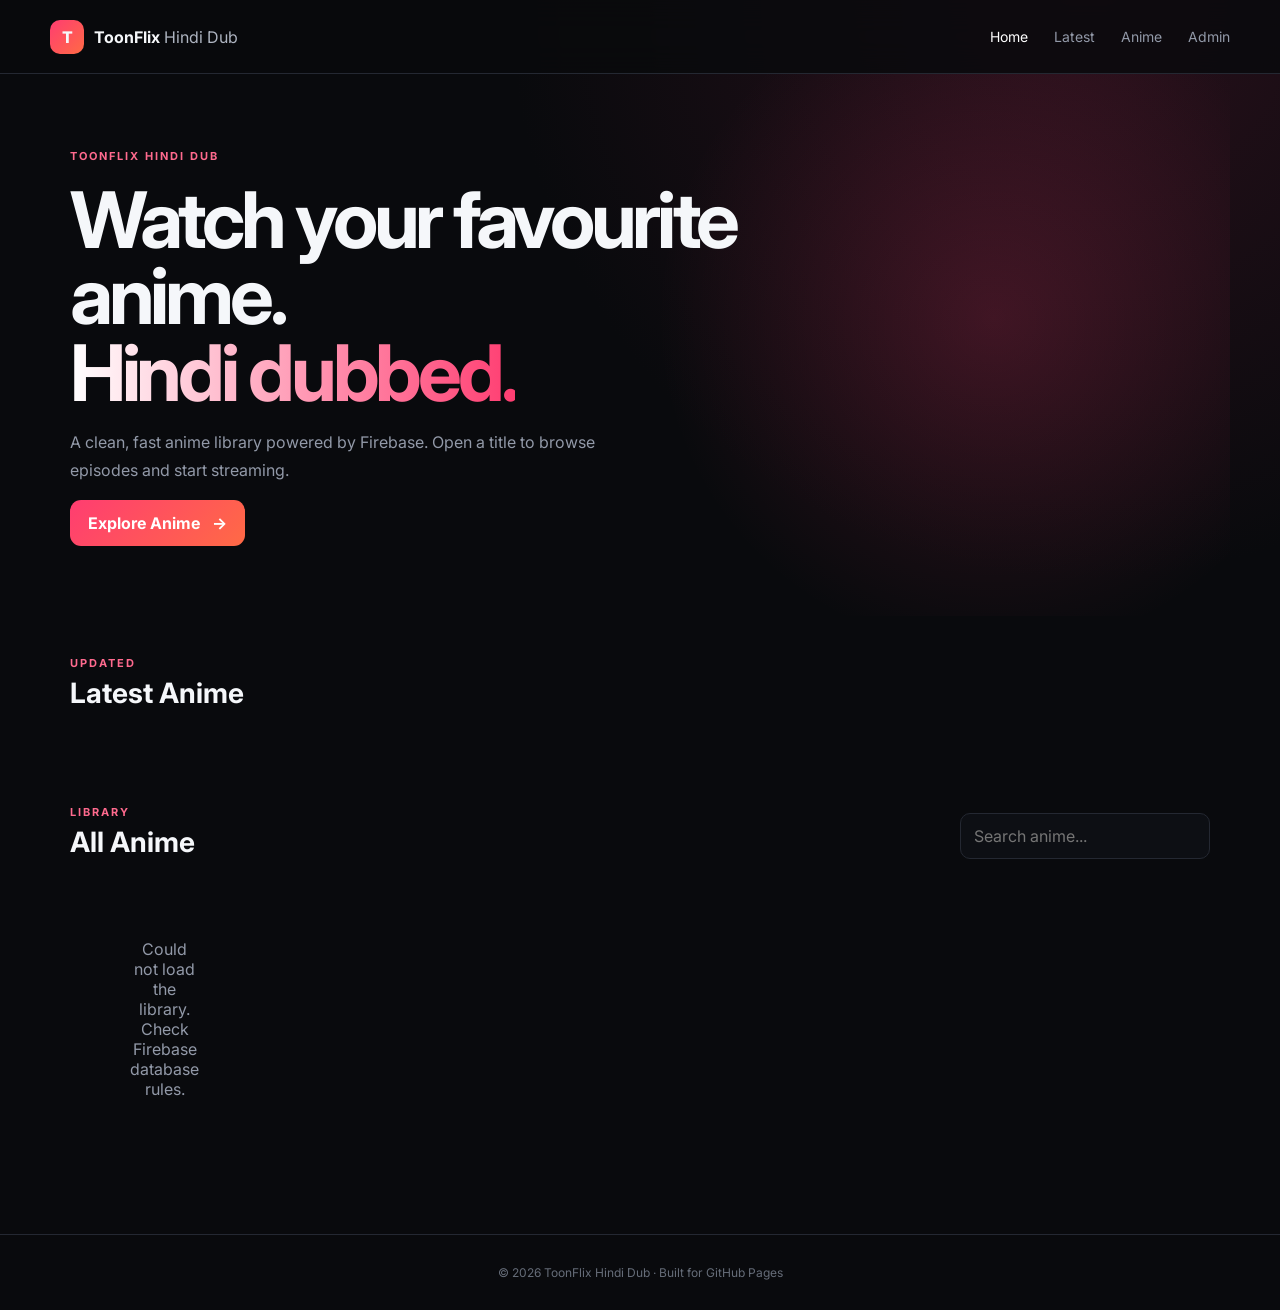
<file: index.html>
<!doctype html>
<html lang="en">
<head>
<meta charset="utf-8"><meta name="viewport" content="width=device-width,initial-scale=1">
<title>ToonFlix Hindi Dub</title>
<link rel="stylesheet" href="style.css">
</head>
<body>
<header class="topbar">
  <a class="brand" href="index.html"><span class="brand-mark">T</span><span>ToonFlix <b>Hindi Dub</b></span></a>
  <div class="nav">
    <a href="index.html" class="active">Home</a><a href="#latest">Latest</a><a href="#all">Anime</a>
    <a class="admin-link" href="admin.html">Admin</a>
  </div>
</header>

<main>
<section class="hero">
  <div><span class="eyebrow">TOONFLIX HINDI DUB</span><h1>Watch your favourite anime.<br><em>Hindi dubbed.</em></h1>
  <p>A clean, fast anime library powered by Firebase. Open a title to browse episodes and start streaming.</p>
  <a class="hero-btn" href="#all">Explore Anime <span>→</span></a></div>
</section>

<section class="section" id="latest"><div class="section-head"><div><span class="eyebrow">UPDATED</span><h2>Latest Anime</h2></div><span id="latestCount" class="muted"></span></div><div id="latestGrid" class="anime-grid"></div></section>
<section class="section" id="all"><div class="section-head"><div><span class="eyebrow">LIBRARY</span><h2>All Anime</h2></div><input id="search" class="search" placeholder="Search anime..."></div><div id="animeGrid" class="anime-grid"></div><div id="empty" class="empty hidden">No anime found.</div></section>
</main>
<footer>© <span id="year"></span> ToonFlix Hindi Dub · Built for GitHub Pages</footer>
<script src="config.js"></script><script src="script.js"></script>
</body></html>
</file>
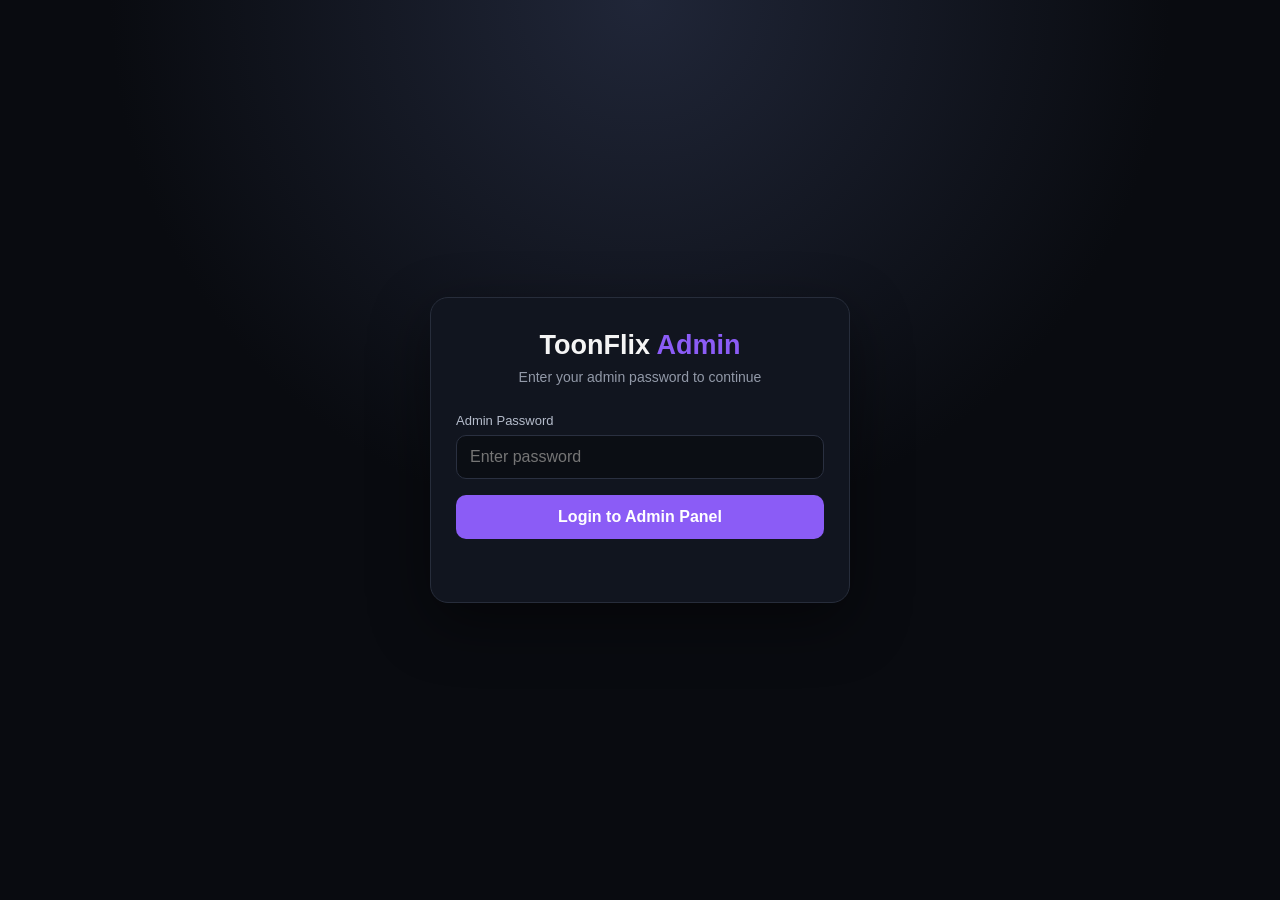
<file: admin.html>
<!DOCTYPE html>
<html lang="en">
<head>
  <meta charset="UTF-8">
  <meta name="viewport" content="width=device-width, initial-scale=1.0">

  <title>ToonFlix Hindi Dub — Admin Panel</title>

  <style>
    * {
      box-sizing: border-box;
      margin: 0;
      padding: 0;
    }

    body {
      font-family: Arial, Helvetica, sans-serif;
      background: #090b10;
      color: #f5f5f5;
      min-height: 100vh;
    }

    button,
    input,
    textarea,
    select {
      font: inherit;
    }

    /* =========================
       LOGIN SCREEN
    ========================== */

    #loginScreen {
      min-height: 100vh;
      display: flex;
      align-items: center;
      justify-content: center;
      padding: 20px;
      background:
        radial-gradient(circle at top, #202638 0%, #090b10 48%);
    }

    .login-box {
      width: 100%;
      max-width: 420px;
      background: #11151f;
      border: 1px solid #272d3b;
      border-radius: 18px;
      padding: 32px 25px;
      box-shadow: 0 20px 60px rgba(0,0,0,.45);
    }

    .logo {
      text-align: center;
      font-size: 27px;
      font-weight: 800;
      margin-bottom: 8px;
    }

    .logo span {
      color: #8b5cf6;
    }

    .login-subtitle {
      text-align: center;
      color: #9299a8;
      font-size: 14px;
      margin-bottom: 28px;
    }

    .input-group {
      margin-bottom: 16px;
    }

    label {
      display: block;
      font-size: 13px;
      color: #b5bccb;
      margin-bottom: 7px;
    }

    input,
    textarea,
    select {
      width: 100%;
      background: #0b0e14;
      border: 1px solid #2a3040;
      color: #fff;
      border-radius: 10px;
      padding: 12px 13px;
      outline: none;
    }

    input:focus,
    textarea:focus,
    select:focus {
      border-color: #8b5cf6;
    }

    textarea {
      min-height: 110px;
      resize: vertical;
    }

    .login-btn,
    .primary-btn {
      width: 100%;
      border: 0;
      border-radius: 10px;
      padding: 13px;
      background: #8b5cf6;
      color: white;
      font-weight: 700;
      cursor: pointer;
      transition: .2s;
    }

    .login-btn:hover,
    .primary-btn:hover {
      background: #7444df;
      transform: translateY(-1px);
    }

    .error {
      color: #ff6b81;
      text-align: center;
      font-size: 13px;
      margin-top: 13px;
      min-height: 18px;
    }

    /* =========================
       ADMIN APP
    ========================== */

    #adminApp {
      display: none;
    }

    .topbar {
      position: sticky;
      top: 0;
      z-index: 20;
      background: rgba(9,11,16,.94);
      backdrop-filter: blur(12px);
      border-bottom: 1px solid #202532;
      padding: 15px 20px;
    }

    .topbar-inner {
      max-width: 1250px;
      margin: auto;
      display: flex;
      align-items: center;
      justify-content: space-between;
      gap: 15px;
    }

    .brand {
      font-size: 21px;
      font-weight: 800;
    }

    .brand span {
      color: #8b5cf6;
    }

    .logout-btn {
      border: 1px solid #353b4b;
      background: #141925;
      color: #fff;
      border-radius: 9px;
      padding: 9px 15px;
      cursor: pointer;
    }

    .logout-btn:hover {
      background: #202638;
    }

    .container {
      max-width: 1250px;
      margin: auto;
      padding: 25px 20px 50px;
    }

    .page-title {
      margin-bottom: 6px;
      font-size: 28px;
    }

    .page-desc {
      color: #858d9e;
      font-size: 14px;
      margin-bottom: 25px;
    }

    .grid {
      display: grid;
      grid-template-columns: 1fr 1fr;
      gap: 20px;
    }

    .card {
      background: #11151f;
      border: 1px solid #252b38;
      border-radius: 15px;
      padding: 20px;
    }

    .card.full {
      grid-column: 1 / -1;
    }

    .card h2 {
      font-size: 18px;
      margin-bottom: 17px;
    }

    .form-grid {
      display: grid;
      grid-template-columns: repeat(2, 1fr);
      gap: 14px;
    }

    .full-field {
      grid-column: 1 / -1;
    }

    .actions {
      display: flex;
      gap: 10px;
      margin-top: 17px;
      flex-wrap: wrap;
    }

    .actions button {
      border: 0;
      border-radius: 9px;
      padding: 10px 15px;
      cursor: pointer;
      font-weight: 700;
    }

    .save-btn {
      background: #8b5cf6;
      color: #fff;
    }

    .clear-btn {
      background: #252b38;
      color: #fff;
    }

    .danger-btn {
      background: #351820;
      color: #ff8b9b;
    }

    .success-message {
      color: #63e6a6;
      font-size: 13px;
      margin-top: 12px;
      min-height: 18px;
    }

    /* =========================
       ANIME LIST
    ========================== */

    .anime-list {
      display: grid;
      gap: 12px;
    }

    .anime-item {
      display: flex;
      align-items: center;
      gap: 13px;
      padding: 12px;
      border: 1px solid #252b38;
      background: #0c1017;
      border-radius: 12px;
    }

    .anime-poster {
      width: 60px;
      height: 80px;
      border-radius: 7px;
      object-fit: cover;
      background: #1a1f2b;
      flex-shrink: 0;
    }

    .anime-info {
      flex: 1;
      min-width: 0;
    }

    .anime-title {
      font-weight: 700;
      margin-bottom: 5px;
      word-break: break-word;
    }

    .anime-meta {
      color: #7f8797;
      font-size: 12px;
    }

    .item-actions {
      display: flex;
      gap: 7px;
      flex-wrap: wrap;
    }

    .item-actions button {
      border: 0;
      border-radius: 7px;
      padding: 8px 11px;
      cursor: pointer;
      color: #fff;
      background: #202638;
    }

    .item-actions .delete {
      background: #3a1820;
      color: #ff8b9b;
    }

    /* =========================
       EPISODES
    ========================== */

    #episodeSection {
      display: none;
      margin-top: 20px;
    }

    .selected-anime {
      color: #a78bfa;
      margin-bottom: 17px;
      font-size: 14px;
    }

    .episode-list {
      margin-top: 20px;
      display: grid;
      gap: 10px;
    }

    .episode-item {
      display: flex;
      align-items: center;
      gap: 12px;
      background: #0c1017;
      border: 1px solid #252b38;
      padding: 11px;
      border-radius: 10px;
    }

    .episode-number {
      width: 42px;
      height: 42px;
      display: flex;
      align-items: center;
      justify-content: center;
      border-radius: 8px;
      background: #1b2030;
      color: #a78bfa;
      font-weight: 800;
      flex-shrink: 0;
    }

    .episode-info {
      flex: 1;
      min-width: 0;
    }

    .episode-name {
      font-weight: 700;
      margin-bottom: 4px;
    }

    .episode-url {
      color: #70798b;
      font-size: 11px;
      overflow: hidden;
      white-space: nowrap;
      text-overflow: ellipsis;
    }

    .empty {
      text-align: center;
      color: #747c8d;
      padding: 25px;
      border: 1px dashed #2c3240;
      border-radius: 10px;
    }

    /* =========================
       RESPONSIVE
    ========================== */

    @media (max-width: 800px) {
      .grid {
        grid-template-columns: 1fr;
      }

      .card.full {
        grid-column: auto;
      }

      .form-grid {
        grid-template-columns: 1fr;
      }

      .full-field {
        grid-column: auto;
      }
    }

    @media (max-width: 600px) {
      .container {
        padding: 20px 13px 40px;
      }

      .topbar {
        padding: 13px;
      }

      .page-title {
        font-size: 23px;
      }

      .anime-item {
        align-items: flex-start;
      }

      .item-actions {
        flex-direction: column;
      }

      .item-actions button {
        width: 100%;
      }
    }
  </style>
</head>

<body>

  <!-- =========================================
       MANUAL PASSWORD SCREEN
  ========================================== -->

  <section id="loginScreen">

    <div class="login-box">

      <div class="logo">
        ToonFlix <span>Admin</span>
      </div>

      <div class="login-subtitle">
        Enter your admin password to continue
      </div>

      <div class="input-group">
        <label for="adminPassword">Admin Password</label>

        <input
          type="password"
          id="adminPassword"
          placeholder="Enter password"
          autocomplete="off"
        >
      </div>

      <button class="login-btn" id="loginBtn">
        Login to Admin Panel
      </button>

      <div class="error" id="loginError"></div>

    </div>

  </section>


  <!-- =========================================
       ADMIN APPLICATION
  ========================================== -->

  <section id="adminApp">

    <header class="topbar">

      <div class="topbar-inner">

        <div class="brand">
          ToonFlix <span>Admin</span>
        </div>

        <button class="logout-btn" id="logoutBtn">
          🔒 Lock Panel
        </button>

      </div>

    </header>


    <main class="container">

      <h1 class="page-title">
        Admin Dashboard
      </h1>

      <p class="page-desc">
        Manage anime, information and streaming episodes from one place.
      </p>


      <div class="grid">

        <!-- =====================================
             ANIME FORM
        ====================================== -->

        <div class="card">

          <h2 id="animeFormTitle">
            ➕ Add Anime
          </h2>

          <form id="animeForm">

            <div class="form-grid">

              <div class="input-group">
                <label>Anime ID</label>
                <input
                  type="text"
                  id="animeId"
                  placeholder="e.g. one-piece"
                  required
                >
              </div>

              <div class="input-group">
                <label>Title</label>
                <input
                  type="text"
                  id="animeTitle"
                  placeholder="Anime title"
                  required
                >
              </div>

              <div class="input-group full-field">
                <label>Poster URL</label>
                <input
                  type="url"
                  id="animePoster"
                  placeholder="https://example.com/poster.jpg"
                >
              </div>

              <div class="input-group">
                <label>Year</label>
                <input
                  type="text"
                  id="animeYear"
                  placeholder="2026"
                >
              </div>

              <div class="input-group">
                <label>Rating</label>
                <input
                  type="text"
                  id="animeRating"
                  placeholder="8.5"
                >
              </div>

              <div class="input-group">
                <label>Genre</label>
                <input
                  type="text"
                  id="animeGenre"
                  placeholder="Action, Adventure"
                >
              </div>

              <div class="input-group">
                <label>Format</label>

                <select id="animeFormat">
                  <option value="TV">TV</option>
                  <option value="Movie">Movie</option>
                  <option value="OVA">OVA</option>
                  <option value="ONA">ONA</option>
                  <option value="Special">Special</option>
                </select>

              </div>

              <div class="input-group">
                <label>Language / Dub</label>

                <input
                  type="text"
                  id="animeSubDub"
                  placeholder="Hindi Dub / English Sub"
                >

              </div>

              <div class="input-group full-field">

                <label>Synopsis</label>

                <textarea
                  id="animeSynopsis"
                  placeholder="Write anime description..."
                ></textarea>

              </div>

            </div>


            <div class="actions">

              <button
                type="submit"
                class="save-btn"
                id="saveAnimeBtn"
              >
                Save Anime
              </button>

              <button
                type="button"
                class="clear-btn"
                id="clearAnimeBtn"
              >
                Clear
              </button>

            </div>

            <div
              class="success-message"
              id="animeMessage"
            ></div>

          </form>

        </div>


        <!-- =====================================
             ANIME LIST
        ====================================== -->

        <div class="card">

          <h2>
            📚 Anime Library
          </h2>

          <div
            class="anime-list"
            id="animeList"
          >
            <div class="empty">
              Loading anime...
            </div>
          </div>

        </div>


        <!-- =====================================
             EPISODE MANAGEMENT
        ====================================== -->

        <div
          class="card full"
          id="episodeSection"
        >

          <h2>
            🎬 Episode Manager
          </h2>

          <div
            class="selected-anime"
            id="selectedAnime"
          >
            Select an anime first.
          </div>


          <form id="episodeForm">

            <div class="form-grid">

              <div class="input-group">

                <label>Episode Number</label>

                <input
                  type="number"
                  id="episodeNumber"
                  min="1"
                  placeholder="1"
                  required
                >

              </div>


              <div class="input-group">

                <label>Episode Title</label>

                <input
                  type="text"
                  id="episodeTitle"
                  placeholder="Episode 1"
                >

              </div>


              <div class="input-group full-field">

                <label>Streaming URL</label>

                <input
                  type="url"
                  id="episodeUrl"
                  placeholder="https://example.com/video.mp4"
                  required
                >

              </div>

            </div>


            <div class="actions">

              <button
                type="submit"
                class="save-btn"
                id="saveEpisodeBtn"
              >
                Add Episode
              </button>

              <button
                type="button"
                class="clear-btn"
                id="clearEpisodeBtn"
              >
                Clear
              </button>

            </div>

            <div
              class="success-message"
              id="episodeMessage"
            ></div>

          </form>


          <div
            class="episode-list"
            id="episodeList"
          ></div>

        </div>

      </div>

    </main>

  </section>


  <!-- =========================================
       CONFIG
  ========================================== -->

  <script src="config.js"></script>


  <script>
    /*
      =========================================================
      TOONFLIX HINDI DUB — MANUAL ADMIN PANEL
      =========================================================

      Firebase Authentication has intentionally been removed.

      Change this password to whatever you want.

      IMPORTANT:
      This is a client-side password lock and NOT a secure
      authentication system.
    */

    const ADMIN_PASSWORD = "ToonFlix@2026";


    /* =========================================
       FIREBASE DATABASE CONFIG
    ========================================== */

    const DB_URL =
      (
        window.TOONFLIX_CONFIG &&
        window.TOONFLIX_CONFIG.FIREBASE_DB_URL
      )
      ? window.TOONFLIX_CONFIG.FIREBASE_DB_URL.replace(/\/$/, "")
      : "";


    /* =========================================
       GLOBAL STATE
    ========================================== */

    let animeData = {};

    let editingAnimeId = null;

    let selectedAnimeId = null;

    let editingEpisodeNumber = null;


    /* =========================================
       ELEMENTS
    ========================================== */

    const loginScreen =
      document.getElementById("loginScreen");

    const adminApp =
      document.getElementById("adminApp");

    const adminPassword =
      document.getElementById("adminPassword");

    const loginBtn =
      document.getElementById("loginBtn");

    const loginError =
      document.getElementById("loginError");

    const logoutBtn =
      document.getElementById("logoutBtn");

    const animeForm =
      document.getElementById("animeForm");

    const animeList =
      document.getElementById("animeList");

    const episodeSection =
      document.getElementById("episodeSection");

    const episodeList =
      document.getElementById("episodeList");


    /* =========================================
       MANUAL LOGIN
    ========================================== */

    function isLoggedIn() {
      return sessionStorage.getItem("toonflix_admin") === "true";
    }


    function showAdminPanel() {

      loginScreen.style.display = "none";

      adminApp.style.display = "block";

      loadAnime();

    }


    function showLogin() {

      adminApp.style.display = "none";

      loginScreen.style.display = "flex";

      adminPassword.value = "";

      loginError.textContent = "";

    }


    loginBtn.addEventListener("click", () => {

      const password =
        adminPassword.value;

      if (!password) {

        loginError.textContent =
          "Please enter your password.";

        return;
      }


      if (password === ADMIN_PASSWORD) {

        sessionStorage.setItem(
          "toonflix_admin",
          "true"
        );

        showAdminPanel();

      } else {

        loginError.textContent =
          "Incorrect password.";

        adminPassword.value = "";

      }

    });


    adminPassword.addEventListener("keydown", (event) => {

      if (event.key === "Enter") {

        loginBtn.click();

      }

    });


    logoutBtn.addEventListener("click", () => {

      sessionStorage.removeItem(
        "toonflix_admin"
      );

      selectedAnimeId = null;

      showLogin();

    });


    /* =========================================
       FIREBASE REST HELPERS
    ========================================== */

    function checkDatabase() {

      if (!DB_URL) {

        throw new Error(
          "Firebase DB URL is missing in config.js"
        );

      }

    }


    async function firebaseGet(path) {

      checkDatabase();

      const response =
        await fetch(
          `${DB_URL}/${path}.json`
        );

      if (!response.ok) {

        throw new Error(
          `Database request failed: ${response.status}`
        );

      }

      return await response.json();

    }


    async function firebasePut(path, data) {

      checkDatabase();

      const response =
        await fetch(
          `${DB_URL}/${path}.json`,
          {
            method: "PUT",

            headers: {
              "Content-Type": "application/json"
            },

            body: JSON.stringify(data)
          }
        );


      if (!response.ok) {

        const errorText =
          await response.text();

        throw new Error(
          `Database write failed: ${response.status} ${errorText}`
        );

      }

      return await response.json();

    }


    async function firebasePatch(path, data) {

      checkDatabase();

      const response =
        await fetch(
          `${DB_URL}/${path}.json`,
          {
            method: "PATCH",

            headers: {
              "Content-Type": "application/json"
            },

            body: JSON.stringify(data)
          }
        );


      if (!response.ok) {

        const errorText =
          await response.text();

        throw new Error(
          `Database update failed: ${response.status} ${errorText}`
        );

      }

      return await response.json();

    }


    async function firebaseDelete(path) {

      checkDatabase();

      const response =
        await fetch(
          `${DB_URL}/${path}.json`,
          {
            method: "DELETE"
          }
        );


      if (!response.ok) {

        const errorText =
          await response.text();

        throw new Error(
          `Database delete failed: ${response.status} ${errorText}`
        );

      }

      return true;

    }


    /* =========================================
       LOAD ANIME
    ========================================== */

    async function loadAnime() {

      animeList.innerHTML =
        `<div class="empty">Loading anime...</div>`;


      try {

        const data =
          await firebaseGet("anime");

        animeData =
          data || {};

        renderAnimeList();

      } catch (error) {

        console.error(error);

        animeList.innerHTML =
          `
            <div class="empty">
              Failed to load anime.<br><br>
              ${escapeHtml(error.message)}
            </div>
          `;

      }

    }


    /* =========================================
       RENDER ANIME LIST
    ========================================== */

    function renderAnimeList() {

      const ids =
        Object.keys(animeData);


      if (!ids.length) {

        animeList.innerHTML =
          `
            <div class="empty">
              No anime added yet.
            </div>
          `;

        return;

      }


      animeList.innerHTML =
        ids.map(id => {

          const anime =
            animeData[id] || {};

          const poster =
            anime.poster || "";

          const title =
            anime.title || id;

          const year =
            anime.year || "—";

          const genre =
            anime.genre || "—";

          const episodes =
            Array.isArray(anime.episodes)
              ? anime.episodes.length
              : anime.episodes
                ? Object.keys(anime.episodes).length
                : 0;


          return `
            <div class="anime-item">

              <img
                class="anime-poster"
                src="${escapeAttribute(poster)}"
                alt=""
                onerror="this.style.visibility='hidden'"
              >

              <div class="anime-info">

                <div class="anime-title">
                  ${escapeHtml(title)}
                </div>

                <div class="anime-meta">
                  ID: ${escapeHtml(id)}
                  · ${escapeHtml(year)}
                  · ${escapeHtml(genre)}
                  · ${episodes} episode(s)
                </div>

              </div>


              <div class="item-actions">

                <button
                  onclick="selectAnime('${escapeJs(id)}')"
                >
                  Episodes
                </button>

                <button
                  onclick="editAnime('${escapeJs(id)}')"
                >
                  Edit
                </button>

                <button
                  class="delete"
                  onclick="deleteAnime('${escapeJs(id)}')"
                >
                  Delete
                </button>

              </div>

            </div>
          `;

        }).join("");

    }


    /* =========================================
       ADD / UPDATE ANIME
    ========================================== */

    animeForm.addEventListener(
      "submit",
      async (event) => {

        event.preventDefault();


        const id =
          document.getElementById("animeId")
          .value
          .trim();


        const title =
          document.getElementById("animeTitle")
          .value
          .trim();


        if (!id || !title) {

          showAnimeMessage(
            "Anime ID and title are required.",
            true
          );

          return;

        }


        const anime = {

          title: title,

          poster:
            document.getElementById("animePoster")
            .value
            .trim(),

          year:
            document.getElementById("animeYear")
            .value
            .trim(),

          rating:
            document.getElementById("animeRating")
            .value
            .trim(),

          genre:
            document.getElementById("animeGenre")
            .value
            .trim(),

          format:
            document.getElementById("animeFormat")
            .value,

          subDub:
            document.getElementById("animeSubDub")
            .value
            .trim(),

          synopsis:
            document.getElementById("animeSynopsis")
            .value
            .trim(),

          episodes:
            editingAnimeId && animeData[editingAnimeId]
              ? animeData[editingAnimeId].episodes || []
              : []

        };


        try {

          if (
            editingAnimeId &&
            editingAnimeId !== id
          ) {

            await firebaseDelete(
              `anime/${encodeURIComponent(editingAnimeId)}`
            );

          }


          await firebasePut(
            `anime/${encodeURIComponent(id)}`,
            anime
          );


          showAnimeMessage(
            editingAnimeId
              ? "Anime updated successfully."
              : "Anime added successfully."
          );


          editingAnimeId = null;

          document.getElementById(
            "animeFormTitle"
          ).textContent = "➕ Add Anime";


          document.getElementById(
            "saveAnimeBtn"
          ).textContent = "Save Anime";


          animeForm.reset();


          await loadAnime();


          if (selectedAnimeId === id) {

            selectAnime(id);

          }


        } catch (error) {

          console.error(error);

          showAnimeMessage(
            error.message,
            true
          );

        }

      }
    );


    /* =========================================
       EDIT ANIME
    ========================================== */

    window.editAnime = function(id) {

      const anime =
        animeData[id];

      if (!anime) return;


      editingAnimeId = id;


      document.getElementById(
        "animeFormTitle"
      ).textContent = "✏️ Edit Anime";


      document.getElementById(
        "saveAnimeBtn"
      ).textContent = "Update Anime";


      document.getElementById(
        "animeId"
      ).value = id;


      document.getElementById(
        "animeTitle"
      ).value = anime.title || "";


      document.getElementById(
        "animePoster"
      ).value = anime.poster || "";


      document.getElementById(
        "animeYear"
      ).value = anime.year || "";


      document.getElementById(
        "animeRating"
      ).value = anime.rating || "";


      document.getElementById(
        "animeGenre"
      ).value = anime.genre || "";


      document.getElementById(
        "animeFormat"
      ).value = anime.format || "TV";


      document.getElementById(
        "animeSubDub"
      ).value = anime.subDub || "";


      document.getElementById(
        "animeSynopsis"
      ).value = anime.synopsis || "";


      window.scrollTo({
        top: 0,
        behavior: "smooth"
      });

    };


    /* =========================================
       DELETE ANIME
    ========================================== */

    window.deleteAnime = async function(id) {

      const anime =
        animeData[id];

      const title =
        anime && anime.title
          ? anime.title
          : id;


      const confirmed =
        confirm(
          `Delete "${title}" and all its episodes?`
        );


      if (!confirmed) return;


      try {

        await firebaseDelete(
          `anime/${encodeURIComponent(id)}`
        );


        if (selectedAnimeId === id) {

          selectedAnimeId = null;

          episodeSection.style.display =
            "none";

        }


        if (editingAnimeId === id) {

          clearAnimeForm();

        }


        await loadAnime();

      } catch (error) {

        alert(
          "Delete failed:\n\n" +
          error.message
        );

      }

    };


    /* =========================================
       CLEAR ANIME FORM
    ========================================== */

    function clearAnimeForm() {

      editingAnimeId = null;

      animeForm.reset();


      document.getElementById(
        "animeFormTitle"
      ).textContent = "➕ Add Anime";


      document.getElementById(
        "saveAnimeBtn"
      ).textContent = "Save Anime";


      showAnimeMessage("");

    }


    document.getElementById(
      "clearAnimeBtn"
    ).addEventListener(
      "click",
      clearAnimeForm
    );


    /* =========================================
       SELECT ANIME / EPISODES
    ========================================== */

    window.selectAnime = function(id) {

      const anime =
        animeData[id];

      if (!anime) return;


      selectedAnimeId = id;

      editingEpisodeNumber = null;


      episodeSection.style.display =
        "block";


      document.getElementById(
        "selectedAnime"
      ).innerHTML =
        `
          Managing episodes for:
          <strong>${escapeHtml(
            anime.title || id
          )}</strong>
          <br>
          <small>ID: ${escapeHtml(id)}</small>
        `;


      clearEpisodeForm();

      renderEpisodes();


      episodeSection.scrollIntoView({
        behavior: "smooth",
        block: "start"
      });

    };


    /* =========================================
       NORMALIZE EPISODES
    ========================================== */

    function getEpisodes(anime) {

      if (!anime) return [];


      if (Array.isArray(anime.episodes)) {

        return anime.episodes;

      }


      if (
        anime.episodes &&
        typeof anime.episodes === "object"
      ) {

        return Object.keys(anime.episodes)
          .map(key => {

            const episode =
              anime.episodes[key];

            return {
              number:
                episode.number || key,

              title:
                episode.title ||
                `Episode ${key}`,

              url:
                episode.url ||
                episode.streamUrl ||
                ""

            };

          });

      }


      return [];

    }


    /* =========================================
       RENDER EPISODES
    ========================================== */

    function renderEpisodes() {

      if (!selectedAnimeId) {

        episodeList.innerHTML = "";

        return;

      }


      const anime =
        animeData[selectedAnimeId];


      const episodes =
        getEpisodes(anime);


      if (!episodes.length) {

        episodeList.innerHTML =
          `
            <div class="empty">
              No episodes added yet.
            </div>
          `;

        return;

      }


      episodes.sort(
        (a, b) =>
          Number(a.number || 0) -
          Number(b.number || 0)
      );


      episodeList.innerHTML =
        episodes.map((episode, index) => {

          const number =
            episode.number || index + 1;

          const title =
            episode.title ||
            `Episode ${number}`;

          const url =
            episode.url ||
            episode.streamUrl ||
            "";


          return `
            <div class="episode-item">

              <div class="episode-number">
                ${escapeHtml(String(number))}
              </div>

              <div class="episode-info">

                <div class="episode-name">
                  ${escapeHtml(title)}
                </div>

                <div class="episode-url">
                  ${escapeHtml(url)}
                </div>

              </div>

              <div class="item-actions">

                <button
                  onclick="editEpisode(${Number(number)})"
                >
                  Edit
                </button>

                <button
                  class="delete"
                  onclick="deleteEpisode(${Number(number)})"
                >
                  Delete
                </button>

              </div>

            </div>
          `;

        }).join("");

    }


    /* =========================================
       ADD / UPDATE EPISODE
    ========================================== */

    document.getElementById(
      "episodeForm"
    ).addEventListener(
      "submit",
      async (event) => {

        event.preventDefault();


        if (!selectedAnimeId) {

          showEpisodeMessage(
            "Select an anime first.",
            true
          );

          return;

        }


        const number =
          Number(
            document.getElementById(
              "episodeNumber"
            ).value
          );


        const title =
          document.getElementById(
            "episodeTitle"
          ).value.trim();


        const url =
          document.getElementById(
            "episodeUrl"
          ).value.trim();


        if (!number || !url) {

          showEpisodeMessage(
            "Episode number and URL are required.",
            true
          );

          return;

        }


        const anime =
          animeData[selectedAnimeId];


        let episodes =
          getEpisodes(anime);


        if (
          editingEpisodeNumber !== null &&
          editingEpisodeNumber !== number
        ) {

          episodes =
            episodes.filter(
              episode =>
                Number(episode.number) !==
                Number(editingEpisodeNumber)
            );

        }


        const existingIndex =
          episodes.findIndex(
            episode =>
              Number(episode.number) ===
              Number(number)
          );


        const episode = {

          number: number,

          title:
            title || `Episode ${number}`,

          url: url

        };


        if (existingIndex >= 0) {

          episodes[existingIndex] =
            episode;

        } else {

          episodes.push(episode);

        }


        episodes.sort(
          (a, b) =>
            Number(a.number) -
            Number(b.number)
        );


        try {

          await firebasePut(
            `anime/${encodeURIComponent(selectedAnimeId)}/episodes`,
            episodes
          );


          animeData[selectedAnimeId].episodes =
            episodes;


          showEpisodeMessage(
            editingEpisodeNumber !== null
              ? "Episode updated successfully."
              : "Episode added successfully."
          );


          editingEpisodeNumber = null;

          clearEpisodeForm(false);

          renderEpisodes();


          document.getElementById(
            "saveEpisodeBtn"
          ).textContent = "Add Episode";


        } catch (error) {

          console.error(error);

          showEpisodeMessage(
            error.message,
            true
          );

        }

      }
    );


    /* =========================================
       EDIT EPISODE
    ========================================== */

    window.editEpisode = function(number) {

      if (!selectedAnimeId) return;


      const anime =
        animeData[selectedAnimeId];


      const episodes =
        getEpisodes(anime);


      const episode =
        episodes.find(
          item =>
            Number(item.number) ===
            Number(number)
        );


      if (!episode) return;


      editingEpisodeNumber =
        Number(number);


      document.getElementById(
        "episodeNumber"
      ).value =
        episode.number;


      document.getElementById(
        "episodeTitle"
      ).value =
        episode.title || "";


      document.getElementById(
        "episodeUrl"
      ).value =
        episode.url ||
        episode.streamUrl ||
        "";


      document.getElementById(
        "saveEpisodeBtn"
      ).textContent =
        "Update Episode";


      document.getElementById(
        "episodeForm"
      ).scrollIntoView({
        behavior: "smooth",
        block: "center"
      });

    };


    /* =========================================
       DELETE EPISODE
    ========================================== */

    window.deleteEpisode = async function(number) {

      if (!selectedAnimeId) return;


      const anime =
        animeData[selectedAnimeId];


      let episodes =
        getEpisodes(anime);


      const episode =
        episodes.find(
          item =>
            Number(item.number) ===
            Number(number)
        );


      const title =
        episode
          ? episode.title
          : `Episode ${number}`;


      const confirmed =
        confirm(
          `Delete "${title}"?`
        );


      if (!confirmed) return;


      episodes =
        episodes.filter(
          item =>
            Number(item.number) !==
            Number(number)
        );


      try {

        await firebasePut(
          `anime/${encodeURIComponent(selectedAnimeId)}/episodes`,
          episodes
        );


        animeData[selectedAnimeId].episodes =
          episodes;


        renderEpisodes();


        showEpisodeMessage(
          "Episode deleted successfully."
        );


      } catch (error) {

        console.error(error);

        showEpisodeMessage(
          error.message,
          true
        );

      }

    };


    /* =========================================
       CLEAR EPISODE FORM
    ========================================== */

    function clearEpisodeForm(
      resetMessage = true
    ) {

      editingEpisodeNumber = null;


      document.getElementById(
        "episodeForm"
      ).reset();


      document.getElementById(
        "saveEpisodeBtn"
      ).textContent =
        "Add Episode";


      if (resetMessage) {

        showEpisodeMessage("");

      }

    }


    document.getElementById(
      "clearEpisodeBtn"
    ).addEventListener(
      "click",
      () => clearEpisodeForm()
    );


    /* =========================================
       MESSAGES
    ========================================== */

    function showAnimeMessage(
      message,
      isError = false
    ) {

      const element =
        document.getElementById(
          "animeMessage"
        );


      element.textContent =
        message;


      element.style.color =
        isError
          ? "#ff6b81"
          : "#63e6a6";

    }


    function showEpisodeMessage(
      message,
      isError = false
    ) {

      const element =
        document.getElementById(
          "episodeMessage"
        );


      element.textContent =
        message;


      element.style.color =
        isError
          ? "#ff6b81"
          : "#63e6a6";

    }


    /* =========================================
       SECURITY / HTML HELPERS
    ========================================== */

    function escapeHtml(value) {

      return String(value ?? "")
        .replace(/&/g, "&amp;")
        .replace(/</g, "&lt;")
        .replace(/>/g, "&gt;")
        .replace(/"/g, "&quot;")
        .replace(/'/g, "&#039;");

    }


    function escapeAttribute(value) {

      return escapeHtml(value);

    }


    function escapeJs(value) {

      return String(value ?? "")
        .replace(/\\/g, "\\\\")
        .replace(/'/g, "\\'")
        .replace(/"/g, '\\"')
        .replace(/\n/g, "\\n")
        .replace(/\r/g, "\\r");

    }


    /* =========================================
       INITIAL STATE
    ========================================== */

    if (isLoggedIn()) {

      showAdminPanel();

    } else {

      showLogin();

    }

  </script>

</body>
</html>
</file>
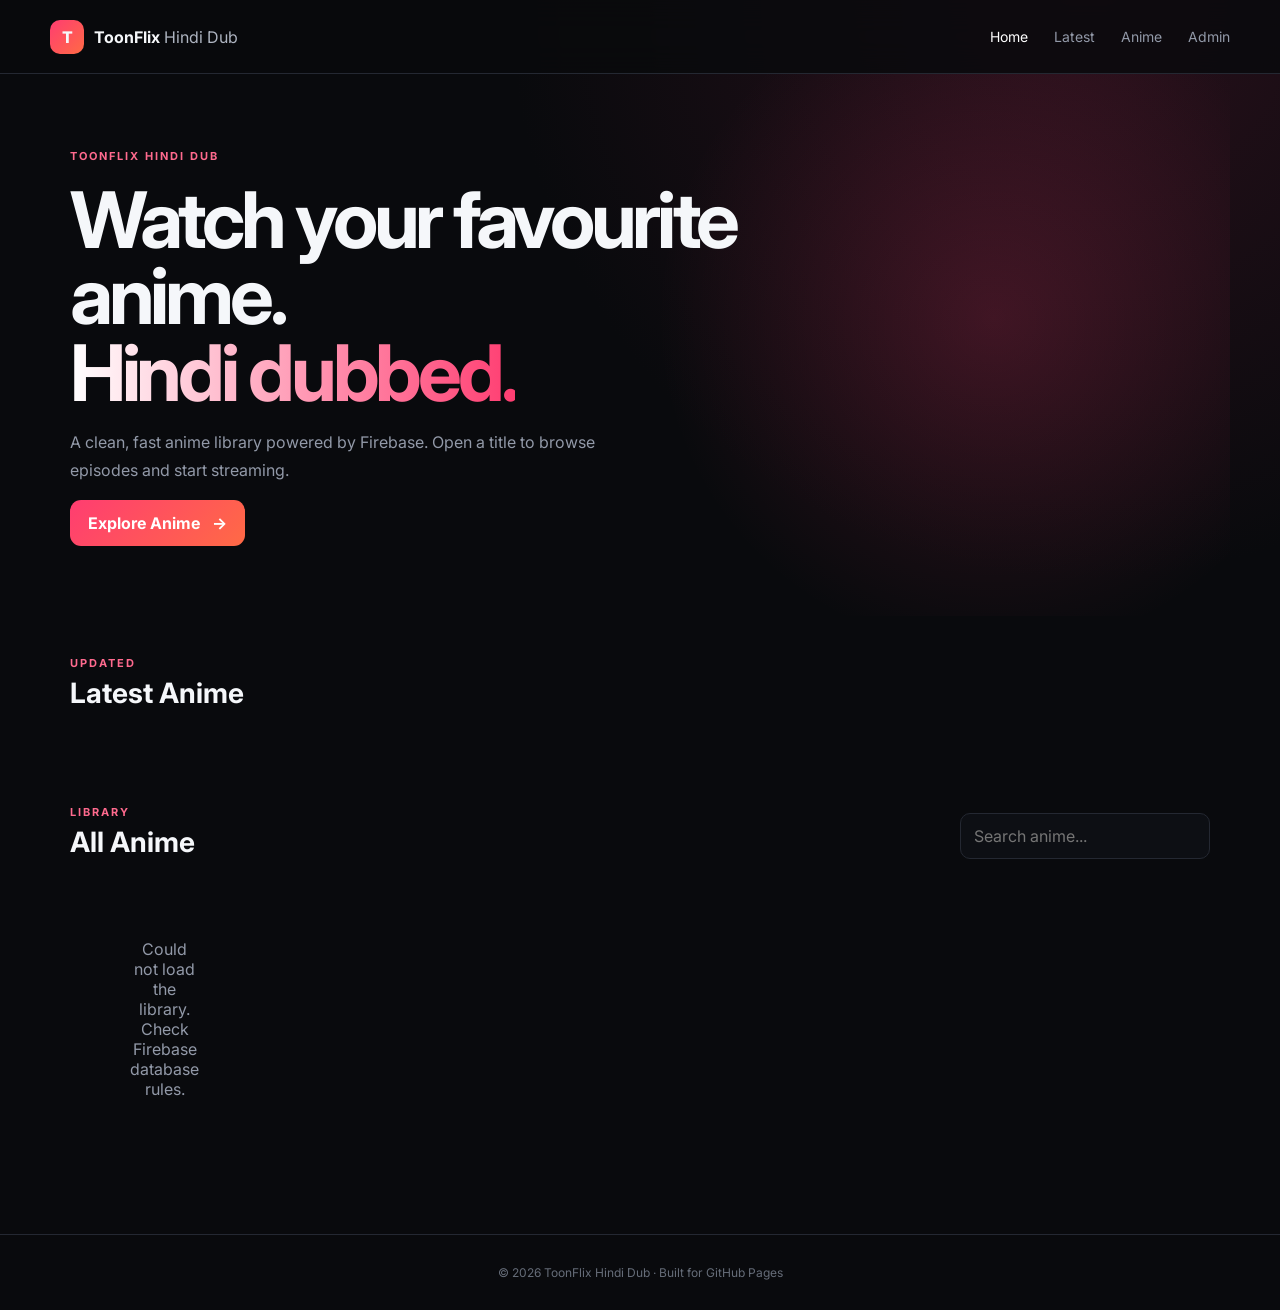
<file: anime.html>
<!doctype html>
<html lang="en"><head><meta charset="utf-8"><meta name="viewport" content="width=device-width,initial-scale=1">
<title>Anime — ToonFlix Hindi Dub</title><link rel="stylesheet" href="style.css"></head>
<body>
<header class="topbar"><a class="brand" href="index.html"><span class="brand-mark">T</span><span>ToonFlix <b>Hindi Dub</b></span></a><div class="nav"><a href="index.html">Home</a><a href="index.html#all">Anime</a></div></header>
<main><div id="loading" class="loading">Loading anime...</div>
<section id="animePage" class="anime-page hidden">
  <a href="index.html" class="back">← Back to library</a>
  <div class="details">
    <img id="poster" class="detail-poster" alt="">
    <div><span class="eyebrow">ANIME DETAILS</span><h1 id="title"></h1><div id="meta" class="meta"></div><p id="synopsis"></p></div>
  </div>
  <section class="player-card"><div class="player-head"><div><span class="eyebrow">STREAM</span><h2 id="playing">Select an episode</h2></div></div>
    <div id="player" class="player"><div class="player-placeholder">▶<small>Select an episode below</small></div></div>
    <div class="episodes-head"><h3>Episodes</h3><span id="epCount"></span></div><div id="episodes" class="episodes"></div>
  </section>
  <section><div class="section-head"><div><span class="eyebrow">MORE</span><h2>You may also like</h2></div></div><div id="related" class="anime-grid"></div></section>
</section>
</main><footer>© <span id="year"></span> ToonFlix Hindi Dub</footer>
<script src="config.js"></script><script src="anime.js"></script></body></html>
</file>
<file: style.css>
@import url('https://fonts.googleapis.com/css2?family=Inter:wght@400;500;600;700;800&display=swap');
:root{--bg:#090a0d;--panel:#111318;--panel2:#171920;--line:#242832;--text:#f5f7fa;--muted:#9299a8;--accent:#ff3d71;--accent2:#ff6a45;--max:1180px}
*{box-sizing:border-box}html{scroll-behavior:smooth}body{margin:0;background:radial-gradient(circle at 85% 0,#28101b 0,transparent 34%),var(--bg);color:var(--text);font-family:Inter,system-ui,sans-serif}a{text-decoration:none;color:inherit}.topbar{height:74px;border-bottom:1px solid var(--line);background:rgba(9,10,13,.82);backdrop-filter:blur(16px);display:flex;align-items:center;justify-content:space-between;padding:0 max(20px,calc((100% - var(--max))/2));position:sticky;top:0;z-index:20}.brand{display:flex;gap:10px;align-items:center;font-weight:700}.brand b{font-weight:400;color:#aeb4c1}.brand-mark{display:grid;place-items:center;width:34px;height:34px;border-radius:10px;background:linear-gradient(135deg,var(--accent),var(--accent2));font-weight:800}.nav{display:flex;gap:26px;color:var(--muted);font-size:14px}.nav a:hover,.nav .active{color:#fff}.hero{max-width:var(--max);min-height:470px;margin:auto;display:flex;align-items:center;padding:70px 20px;background:radial-gradient(circle at 80% 45%,rgba(255,61,113,.18),transparent 34%)}.hero>div{max-width:700px}.eyebrow{font-size:11px;letter-spacing:.18em;font-weight:700;color:#ff6a8e}.hero h1{font-size:clamp(42px,7vw,78px);line-height:.98;letter-spacing:-.055em;margin:18px 0}.hero h1 em{font-style:normal;background:linear-gradient(90deg,#fff,var(--accent));color:transparent;background-clip:text}.hero p{color:var(--muted);font-size:16px;line-height:1.7;max-width:590px}.hero-btn,.primary{border:0;border-radius:11px;background:linear-gradient(135deg,var(--accent),var(--accent2));color:#fff;font-weight:700;padding:13px 18px;display:inline-flex;gap:12px;cursor:pointer}.section{max-width:var(--max);margin:0 auto;padding:35px 20px}.section-head,.library-head,.admin-title{display:flex;align-items:end;justify-content:space-between;gap:15px;margin-bottom:20px}.section h2,.admin-title h1{margin:5px 0 0;font-size:28px}.muted{color:var(--muted);font-size:13px}.search,input,select,textarea{background:#0d0f14;border:1px solid var(--line);color:#fff;border-radius:10px;padding:12px 13px;outline:none;font:inherit}input:focus,select:focus,textarea:focus{border-color:#555d6c}.search{width:250px}.anime-grid{display:grid;grid-template-columns:repeat(6,1fr);gap:15px}.anime-card{min-width:0;cursor:pointer}.poster{aspect-ratio:2/3;border-radius:12px;overflow:hidden;background:var(--panel2);border:1px solid var(--line);position:relative}.poster img{width:100%;height:100%;object-fit:cover;display:block;transition:transform .3s}.anime-card:hover .poster img{transform:scale(1.04)}.badge{position:absolute;top:8px;left:8px;background:#0a0b0ee6;padding:5px 7px;border-radius:6px;font-size:10px;font-weight:700}.anime-card h3{font-size:14px;margin:10px 2px 5px;white-space:nowrap;overflow:hidden;text-overflow:ellipsis}.card-meta,.meta{color:var(--muted);font-size:11px}.empty,.loading{padding:60px;text-align:center;color:var(--muted)}footer{text-align:center;color:#666d79;border-top:1px solid var(--line);padding:30px;margin-top:40px;font-size:12px}.hidden{display:none!important}.anime-page{max-width:var(--max);margin:auto;padding:35px 20px}.back{color:#aeb4c1;font-size:13px}.details{display:grid;grid-template-columns:210px 1fr;gap:30px;align-items:center;padding:35px 0}.detail-poster{width:210px;aspect-ratio:2/3;object-fit:cover;border-radius:14px;border:1px solid var(--line)}.details h1{font-size:48px;letter-spacing:-.04em;margin:8px 0 15px}.details p{color:var(--muted);line-height:1.7;max-width:800px}.meta{display:flex;gap:9px;flex-wrap:wrap}.meta span{background:var(--panel2);border:1px solid var(--line);padding:7px 9px;border-radius:7px}.player-card,.panel{background:rgba(17,19,24,.78);border:1px solid var(--line);border-radius:16px;padding:20px;margin:20px 0}.player{background:#050608;border-radius:12px;aspect-ratio:16/8;display:grid;place-items:center;overflow:hidden}.player iframe,.player video{width:100%;height:100%;border:0}.player-placeholder{display:grid;place-items:center;color:#68707e;font-size:38px;gap:8px}.player-placeholder small{font-size:12px}.episodes-head{display:flex;justify-content:space-between;align-items:center;margin:22px 0 12px}.episodes{display:grid;grid-template-columns:repeat(8,1fr);gap:8px}.ep{background:#191c23;border:1px solid var(--line);color:#d8dce3;border-radius:8px;padding:10px;cursor:pointer}.ep:hover,.ep.active{border-color:var(--accent);background:#24141b}.admin-body{min-height:100vh}.auth-wrap{min-height:100vh;display:grid;place-items:center;padding:20px}.auth-card{width:min(420px,100%);background:var(--panel);border:1px solid var(--line);border-radius:18px;padding:28px}.auth-card h1{margin-bottom:5px}.auth-card p{color:var(--muted);font-size:13px;line-height:1.6}.auth-card input,.auth-card button{width:100%;margin-top:10px}.ghost,.secondary{border:1px solid var(--line);background:#15181f;color:#d9dde5;padding:11px 14px;border-radius:9px;cursor:pointer}.status{min-height:20px;color:#ff8ba9;font-size:12px;margin-top:10px}.admin-main{max-width:1300px;margin:auto;padding:35px 20px}.admin-layout{display:grid;grid-template-columns:420px 1fr;gap:20px}.panel h2{margin-top:0}.panel input,.panel select,.panel textarea{width:100%;margin:5px 0}.panel textarea{min-height:110px;resize:vertical}.two{display:grid;grid-template-columns:1fr 1fr;gap:8px}.form-actions{display:flex;gap:8px;margin-top:15px}.ep-row{display:grid;grid-template-columns:70px 1fr 38px;gap:7px;margin:7px 0}.ep-row button{background:#27151b;color:#ff8ba9;border:1px solid #48232e;border-radius:8px}.admin-list{display:grid;gap:9px;margin-top:15px}.admin-item{display:grid;grid-template-columns:55px 1fr auto;align-items:center;gap:12px;padding:10px;border:1px solid var(--line);border-radius:10px;background:#0d0f14}.admin-item img{width:55px;height:70px;object-fit:cover;border-radius:7px}.admin-item h3{margin:0 0 4px;font-size:14px}.admin-actions{display:flex;gap:6px}.danger{border:1px solid #51232f;background:#211117;color:#ff8aa7;padding:8px;border-radius:8px;cursor:pointer}.full{width:100%}@media(max-width:900px){.anime-grid{grid-template-columns:repeat(4,1fr)}.admin-layout{grid-template-columns:1fr}}@media(max-width:600px){.nav{display:none}.hero{min-height:390px}.anime-grid{grid-template-columns:repeat(2,1fr)}.details{grid-template-columns:120px 1fr;gap:16px}.detail-poster{width:120px}.details h1{font-size:28px}.episodes{grid-template-columns:repeat(4,1fr)}.search{width:100%}.section-head{align-items:stretch;flex-direction:column}.two{grid-template-columns:1fr}}
</file>
